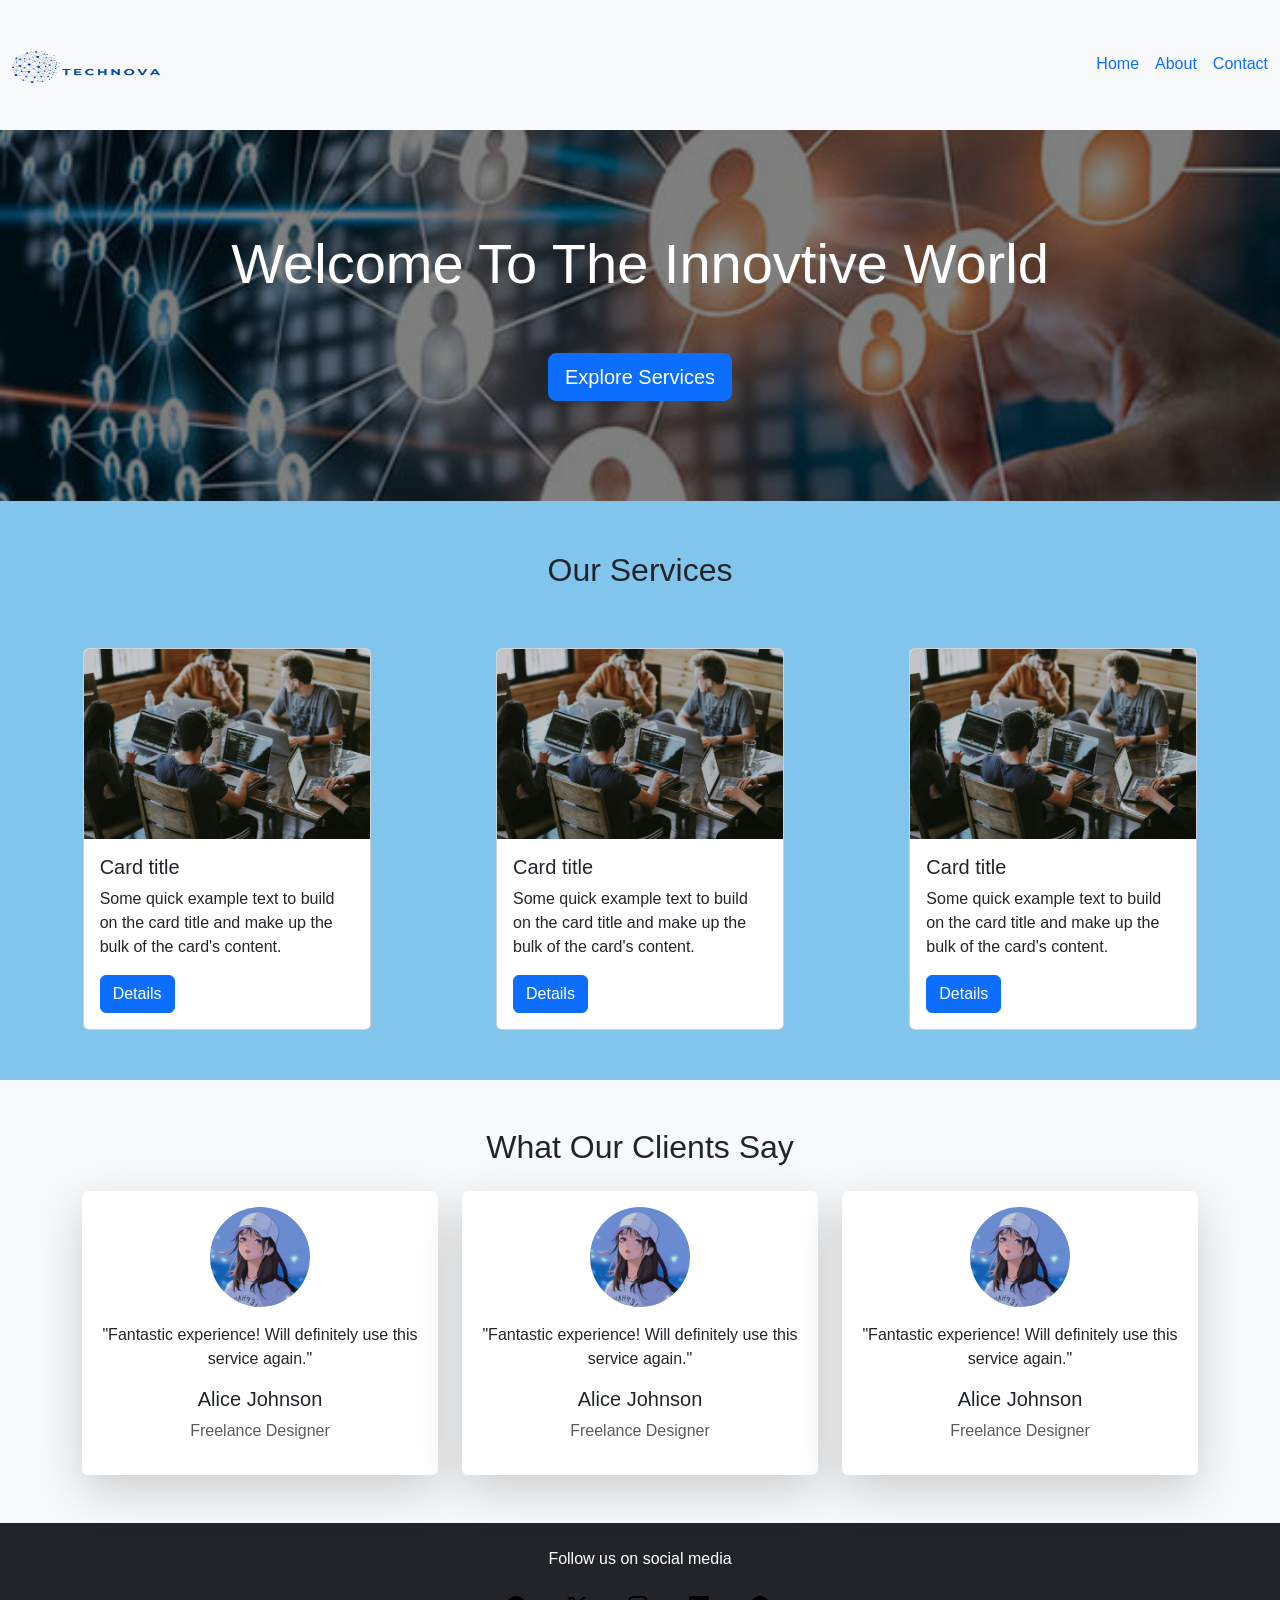
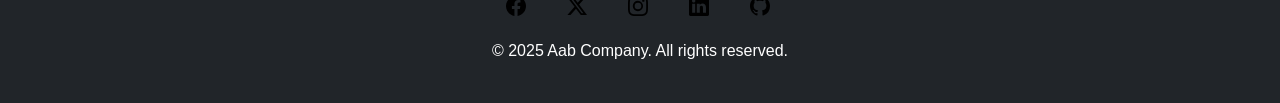
<file: index.html>
<!DOCTYPE html>
<html lang="en">
<head>
    <meta charset="UTF-8">
    <meta name="viewport" content="width=device-width, initial-scale=1.0">
    <title>html-css-bootstrap-task</title>
    <link href="https://cdn.jsdelivr.net/npm/bootstrap@5.3.3/dist/css/bootstrap.min.css" rel="stylesheet" integrity="sha384-QWTKZyjpPEjISv5WaRU9OFeRpok6YctnYmDr5pNlyT2bRjXh0JMhjY6hW+ALEwIH" crossorigin="anonymous">
    <link rel="stylesheet" href="./assets/bootstrap//bootstrap.css">
    <link rel="stylesheet" href="./style.css">
</head>
<body>
    <nav class="navbar sticky-top navbar-expand-lg bg-body-tertiary">
        <div class="container-fluid">
            <a class="navbar-brand" href="#">
                <img src="./assets/img/logo.png" alt="logo" width="150px" height="100px" class="d-inline-block align-text-top">
              </a>
          <button class="navbar-toggler" type="button" data-bs-toggle="collapse" data-bs-target="#navbarNavAltMarkup" aria-controls="navbarNavAltMarkup" aria-expanded="false" aria-label="Toggle navigation">
            <span class="navbar-toggler-icon"></span>
          </button>
          <ul class="nav nav-underline">
            <li class="nav-item">
              <a class="nav-link " aria-current="page" href="#">Home</a>
            </li>
            <li class="nav-item">
              <a class="nav-link" href="./About.html">About</a>
            </li>
            <li class="nav-item">
              <a class="nav-link" href="./Contact.html">Contact</a>
            </li>
            <!-- <li class="nav-item">
                <a class="nav-link disabled" aria-disabled="true">Disabled</a>
              </li> -->
          </ul>
        </div>
      </nav>
      <section class="hero">
        <h1 class="display-4">Welcome To The Innovtive World</h1> <br> <br>
        <a href="#services" class="btn btn-primary btn-lg">Explore Services</a>
    </section>
    <section id="services">
       <center> <h2>Our Services</h2></center>
        <div id="services-cont" >
            <div class="card" style="width: 18rem;">
                <img src="./assets/img/ser-img.jpg" class="card-img-top" alt="...">
                <div class="card-body">
                  <h5 class="card-title">Card title</h5>
                  <p class="card-text">Some quick example text to build on the card title and make up the bulk of the card's content.</p>
                  <a href="#" class="btn btn-primary">Details</a>
                </div>
              </div>
              <div class="card" style="width: 18rem;">
                <img src="./assets/img/ser-img.jpg" class="card-img-top" alt="...">
                <div class="card-body">
                  <h5 class="card-title">Card title</h5>
                  <p class="card-text">Some quick example text to build on the card title and make up the bulk of the card's content.</p>
                  <a href="#" class="btn btn-primary">Details</a>
                </div>
              </div>
              <div class="card" style="width: 18rem;">
                <img src="./assets/img/ser-img.jpg" class="card-img-top" alt="...">
                <div class="card-body">
                  <h5 class="card-title">Card title</h5>
                  <p class="card-text">Some quick example text to build on the card title and make up the bulk of the card's content.</p>
                  <a href="#" class="btn btn-primary">Details</a>
                </div>
              </div>
        </div>
    </section>
    <section class="py-5 bg-light">
      <div class="container">
          <h2 class="text-center mb-4">What Our Clients Say</h2>
          <div class="row justify-content-center">
              <!-- Testimonial 1 -->
              <div class="col-md-4">
                <div class="card shadow-lg border-0 text-center">
                    <img src="./assets/img/member.jpg" alt="Alice Johnson" class="rounded-circle mx-auto mt-3" width="100" height="100">
                    <div class="card-body">
                        <i class="bi bi-quote text-primary fs-1"></i>
                        <p class="card-text">"Fantastic experience! Will definitely use this service again."</p>
                        <h5 class="mt-3">Alice Johnson</h5>
                        <p class="text-muted">Freelance Designer</p>
                    </div>
                </div>
            </div>
              <!-- Testimonial 2 -->
              <div class="col-md-4">
                <div class="card shadow-lg border-0 text-center">
                    <img src="./assets/img/member.jpg" alt="Alice Johnson" class="rounded-circle mx-auto mt-3" width="100" height="100">
                    <div class="card-body">
                        <i class="bi bi-quote text-primary fs-1"></i>
                        <p class="card-text">"Fantastic experience! Will definitely use this service again."</p>
                        <h5 class="mt-3">Alice Johnson</h5>
                        <p class="text-muted">Freelance Designer</p>
                    </div>
                </div>
            </div>
              <!-- Testimonial 3 -->
              <div class="col-md-4">
                  <div class="card shadow-lg border-0 text-center">
                      <img src="./assets/img/member.jpg" alt="Alice Johnson" class="rounded-circle mx-auto mt-3" width="100" height="100">
                      <div class="card-body">
                          <i class="bi bi-quote text-primary fs-1"></i>
                          <p class="card-text">"Fantastic experience! Will definitely use this service again."</p>
                          <h5 class="mt-3">Alice Johnson</h5>
                          <p class="text-muted">Freelance Designer</p>
                      </div>
                  </div>
              </div>
          </div>
      </div>
    </section>
    <footer class="footer text-center py-4 bg-dark text-white">
      <p>Follow us on social media</p>
      <div class="d-flex justify-content-center gap-3">
          <a href="https://facebook.com" target="_blank" class="text-white fs-4"><img src="./assets/icons/facebook.svg" alt=""></a>
          <a href="https://twitter.com" target="_blank" class="text-white fs-4"><img src="./assets/icons/twitter-x.svg" alt=""></a>
          <a href="https://instagram.com" target="_blank" class="text-white fs-4"><img src="./assets/icons/instagram.svg" alt=""></a>
          <a href="https://linkedin.com" target="_blank" class="text-white fs-4"><img src="./assets/icons/linkedin.svg" alt=""></a>
          <a href="https://github.com" target="_blank" class="text-white fs-4"><img src="./assets/icons/github.svg" alt=""></a>
      </div>
      <p class="mt-3">&copy; 2025 Aab Company. All rights reserved.</p>
  </footer> 
</body>
</html>
</file>
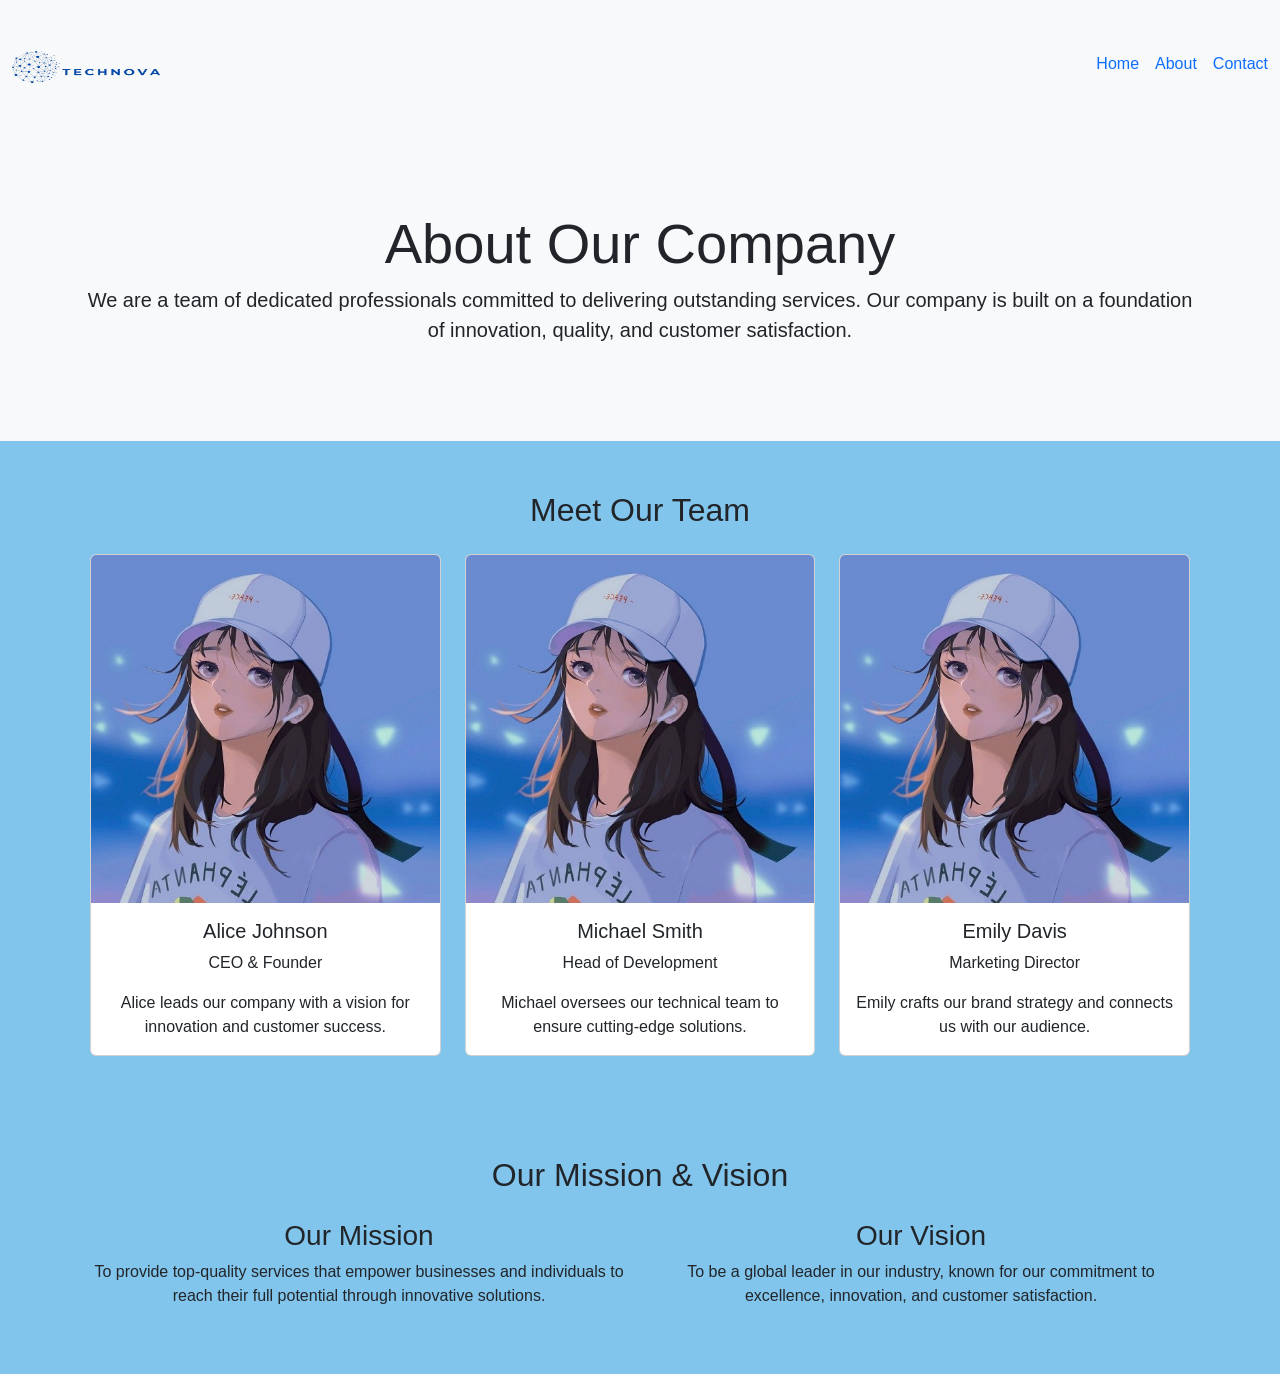
<file: About.html>
<!DOCTYPE html>
<html lang="en">
<head>
    <meta charset="UTF-8">
    <meta name="viewport" content="width=device-width, initial-scale=1">
    <title>About Us</title>
    <link rel="stylesheet" href="./assets/bootstrap/bootstrap.css">
    <link rel="stylesheet" href="./style.css">
</head>
<body>
    <nav class="navbar sticky-top navbar-expand-lg bg-body-tertiary">
        <div class="container-fluid">
            <a class="navbar-brand" href="#">
                <img src="./assets/img/logo.png" alt="logo" width="150px" height="100px" class="d-inline-block align-text-top">
              </a>
          <button class="navbar-toggler" type="button" data-bs-toggle="collapse" data-bs-target="#navbarNavAltMarkup" aria-controls="navbarNavAltMarkup" aria-expanded="false" aria-label="Toggle navigation">
            <span class="navbar-toggler-icon"></span>
          </button>
          <ul class="nav nav-underline">
            <li class="nav-item">
              <a class="nav-link " aria-current="page" href="./index.html">Home</a>
            </li>
            <li class="nav-item">
              <a class="nav-link" href="./About.html">About</a>
            </li>
            <li class="nav-item">
              <a class="nav-link" href="./Contact.html">Contact</a>
            </li>
            <!-- <li class="nav-item">
                <a class="nav-link disabled" aria-disabled="true">Disabled</a>
              </li> -->
          </ul>
        </div>
      </nav>
    <!-- Company Introduction -->
    <section class="intro">
        <div class="container">
            <h1 class="display-4">About Our Company</h1>
            <p class="lead">
                We are a team of dedicated professionals committed to delivering outstanding services.
                Our company is built on a foundation of innovation, quality, and customer satisfaction.
            </p>
        </div>
    </section>

    <!-- Team Section -->
    <section class="team container text-center">
        <h2 class="mb-4">Meet Our Team</h2>
        <div class="row">
            <div class="col-md-4">
                <div class="card">
                    <img src="./assets/img/member.jpg" class="card-img-top" alt="Team Member 1">
                    <div class="card-body">
                        <h5 class="card-title">Alice Johnson</h5>
                        <p class="card-text">CEO & Founder</p>
                        <p class="card-text">Alice leads our company with a vision for innovation and customer success.</p>
                    </div>
                </div>
            </div>
            <div class="col-md-4">
                <div class="card">
                    <img src="./assets/img/member.jpg" class="card-img-top" alt="Team Member 2">
                    <div class="card-body">
                        <h5 class="card-title">Michael Smith</h5>
                        <p class="card-text">Head of Development</p>
                        <p class="card-text">Michael oversees our technical team to ensure cutting-edge solutions.</p>
                    </div>
                </div>
            </div>
            <div class="col-md-4">
                <div class="card">
                    <img src="./assets/img/member.jpg" class="card-img-top" alt="Team Member 3">
                    <div class="card-body">
                        <h5 class="card-title">Emily Davis</h5>
                        <p class="card-text">Marketing Director</p>
                        <p class="card-text">Emily crafts our brand strategy and connects us with our audience.</p>
                    </div>
                </div>
            </div>
        </div>
    </section>

    <!-- Mission & Vision Section -->
    <section class="mission-vision container text-center">
        <h2 class="mb-4">Our Mission & Vision</h2>
        <div class="row">
            <div class="col-md-6">
                <h3>Our Mission</h3>
                <p>
                    To provide top-quality services that empower businesses and individuals
                    to reach their full potential through innovative solutions.
                </p>
            </div>
            <div class="col-md-6">
                <h3>Our Vision</h3>
                <p>
                    To be a global leader in our industry, known for our commitment to
                    excellence, innovation, and customer satisfaction.
                </p>
            </div>
        </div>
    </section>
</body>
</html>
</file>
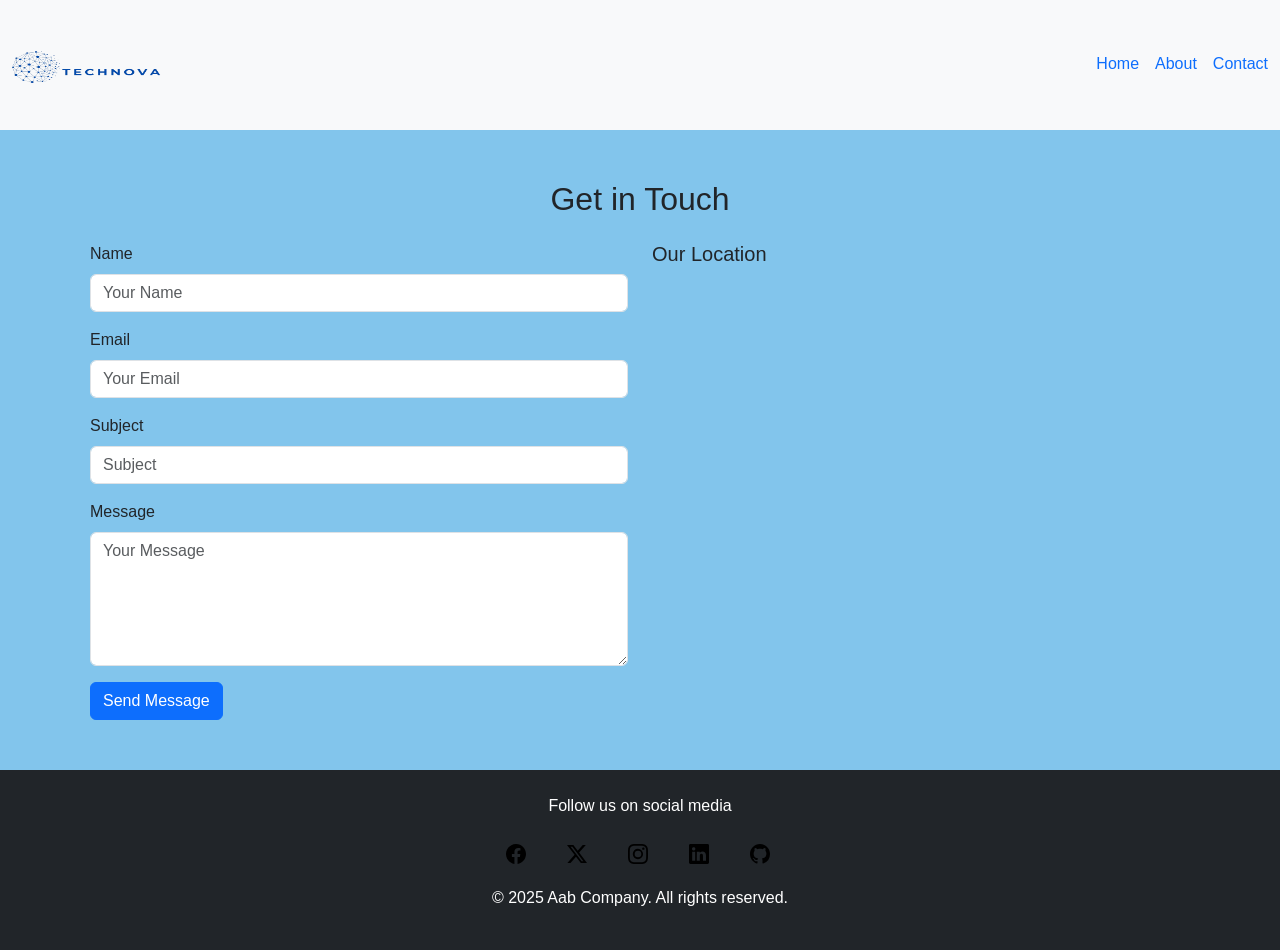
<file: Contact.html>
<!DOCTYPE html>
<html lang="en">
<head>
    <meta charset="UTF-8">
    <meta name="viewport" content="width=device-width, initial-scale=1">
    <title>Contact Us</title>
    <link rel="stylesheet" href="./assets/bootstrap/bootstrap.css">
    <link rel="stylesheet" href="./style.css">
</head>
<body>
    <nav class="navbar sticky-top navbar-expand-lg bg-body-tertiary">
        <div class="container-fluid">
            <a class="navbar-brand" href="#">
                <img src="./assets/img/logo.png" alt="logo" width="150px" height="100px" class="d-inline-block align-text-top">
              </a>
          <button class="navbar-toggler" type="button" data-bs-toggle="collapse" data-bs-target="#navbarNavAltMarkup" aria-controls="navbarNavAltMarkup" aria-expanded="false" aria-label="Toggle navigation">
            <span class="navbar-toggler-icon"></span>
          </button>
          <ul class="nav nav-underline">
            <li class="nav-item">
              <a class="nav-link " aria-current="page" href="./index.html">Home</a>
            </li>
            <li class="nav-item">
              <a class="nav-link" href="./About.html">About</a>
            </li>
            <li class="nav-item">
              <a class="nav-link" href="./Contact.html">Contact</a>
            </li>
            <!-- <li class="nav-item">
                <a class="nav-link disabled" aria-disabled="true">Disabled</a>
              </li> -->
          </ul>
        </div>
      </nav>
    <!-- Contact Section -->
    <section class="contact-section container">
        <h2 class="text-center mb-4">Get in Touch</h2>
        <div class="row">
            <div class="col-md-6">
                <form>
                    <div class="mb-3">
                        <label for="name" class="form-label">Name</label>
                        <input type="text" class="form-control" id="name" placeholder="Your Name" required>
                    </div>
                    <div class="mb-3">
                        <label for="email" class="form-label">Email</label>
                        <input type="email" class="form-control" id="email" placeholder="Your Email" required>
                    </div>
                    <div class="mb-3">
                        <label for="subject" class="form-label">Subject</label>
                        <input type="text" class="form-control" id="subject" placeholder="Subject" required>
                    </div>
                    <div class="mb-3">
                        <label for="message" class="form-label">Message</label>
                        <textarea class="form-control" id="message" rows="5" placeholder="Your Message" required></textarea>
                    </div>
                    <button type="submit" class="btn btn-primary">Send Message</button>
                </form>
            </div>
            <div class="col-md-6">
                <!-- Google Map Embed -->
                <h5 class="mb-3">Our Location</h5>
                <iframe 
                    class="map"
                    src="https://www.google.com/maps/embed?pb=!1m18!1m12!1m3!1d3151.8354345094237!2d144.95565131531576!3d-37.81732397975186!2m3!1f0!2f0!3f0!3m2!1i1024!2i768!4f13.1!3m3!1m2!1s0x6ad65d5df13f1f27%3A0x5045675218cee40!2sMelbourne%20CBD%2C%20Victoria%2C%20Australia!5e0!3m2!1sen!2sus!4v1649392421858!5m2!1sen!2sus" 
                    allowfullscreen="" 
                    loading="lazy">
                </iframe>
            </div>
        </div>
    </section>

    <!-- Footer -->
    <footer class="footer text-center py-4 bg-dark text-white">
        <p>Follow us on social media</p>
        <div class="d-flex justify-content-center gap-3">
            <a href="https://facebook.com" target="_blank" class="text-white fs-4"><img src="./assets/icons/facebook.svg" alt=""></a>
            <a href="https://twitter.com" target="_blank" class="text-white fs-4"><img src="./assets/icons/twitter-x.svg" alt=""></a>
            <a href="https://instagram.com" target="_blank" class="text-white fs-4"><img src="./assets/icons/instagram.svg" alt=""></a>
            <a href="https://linkedin.com" target="_blank" class="text-white fs-4"><img src="./assets/icons/linkedin.svg" alt=""></a>
            <a href="https://github.com" target="_blank" class="text-white fs-4"><img src="./assets/icons/github.svg" alt=""></a>
        </div>
        <p class="mt-3">&copy; 2025 Aab Company. All rights reserved.</p>
    </footer>    
</body>
</html>
</file>
<file: style.css>
body{
    background-color: #82c5ec;
    font-family: Verdana, Geneva, Tahoma, sans-serif;
}
.hero {
    background: linear-gradient(rgba(0, 0, 0, 0.5), rgba(0, 0, 0, 0.5)), url('./assets/img/hero-img.jpg') center/cover;
    color: white;
    text-align: center;
    padding: 100px 20px;
}
#services-cont {
    padding: 50px 20px;
    display: flex;
    flex-wrap: wrap;
    justify-content: space-around;
}
#services h2{
    margin-top: 50px;
}
.intro {
    background-color: #f8f9fa;
    padding: 80px 20px;
    text-align: center;
}
.team, .mission-vision {
    padding: 50px 20px;
}
.contact-section {
    padding: 50px 20px;
}
.map {
    width: 100%;
    height: 400px;
    border: 0;
}
.footer {
    background-color: #b4dbe2;
    color: white;
    text-align: center;
    padding: 20px 0;
}
 .footer a {
    color: white;
    margin: 0 10px;
} 
.footer a img{
    width: 20px;
    height: 20px;
    margin-right: 5px;
}
</file>
